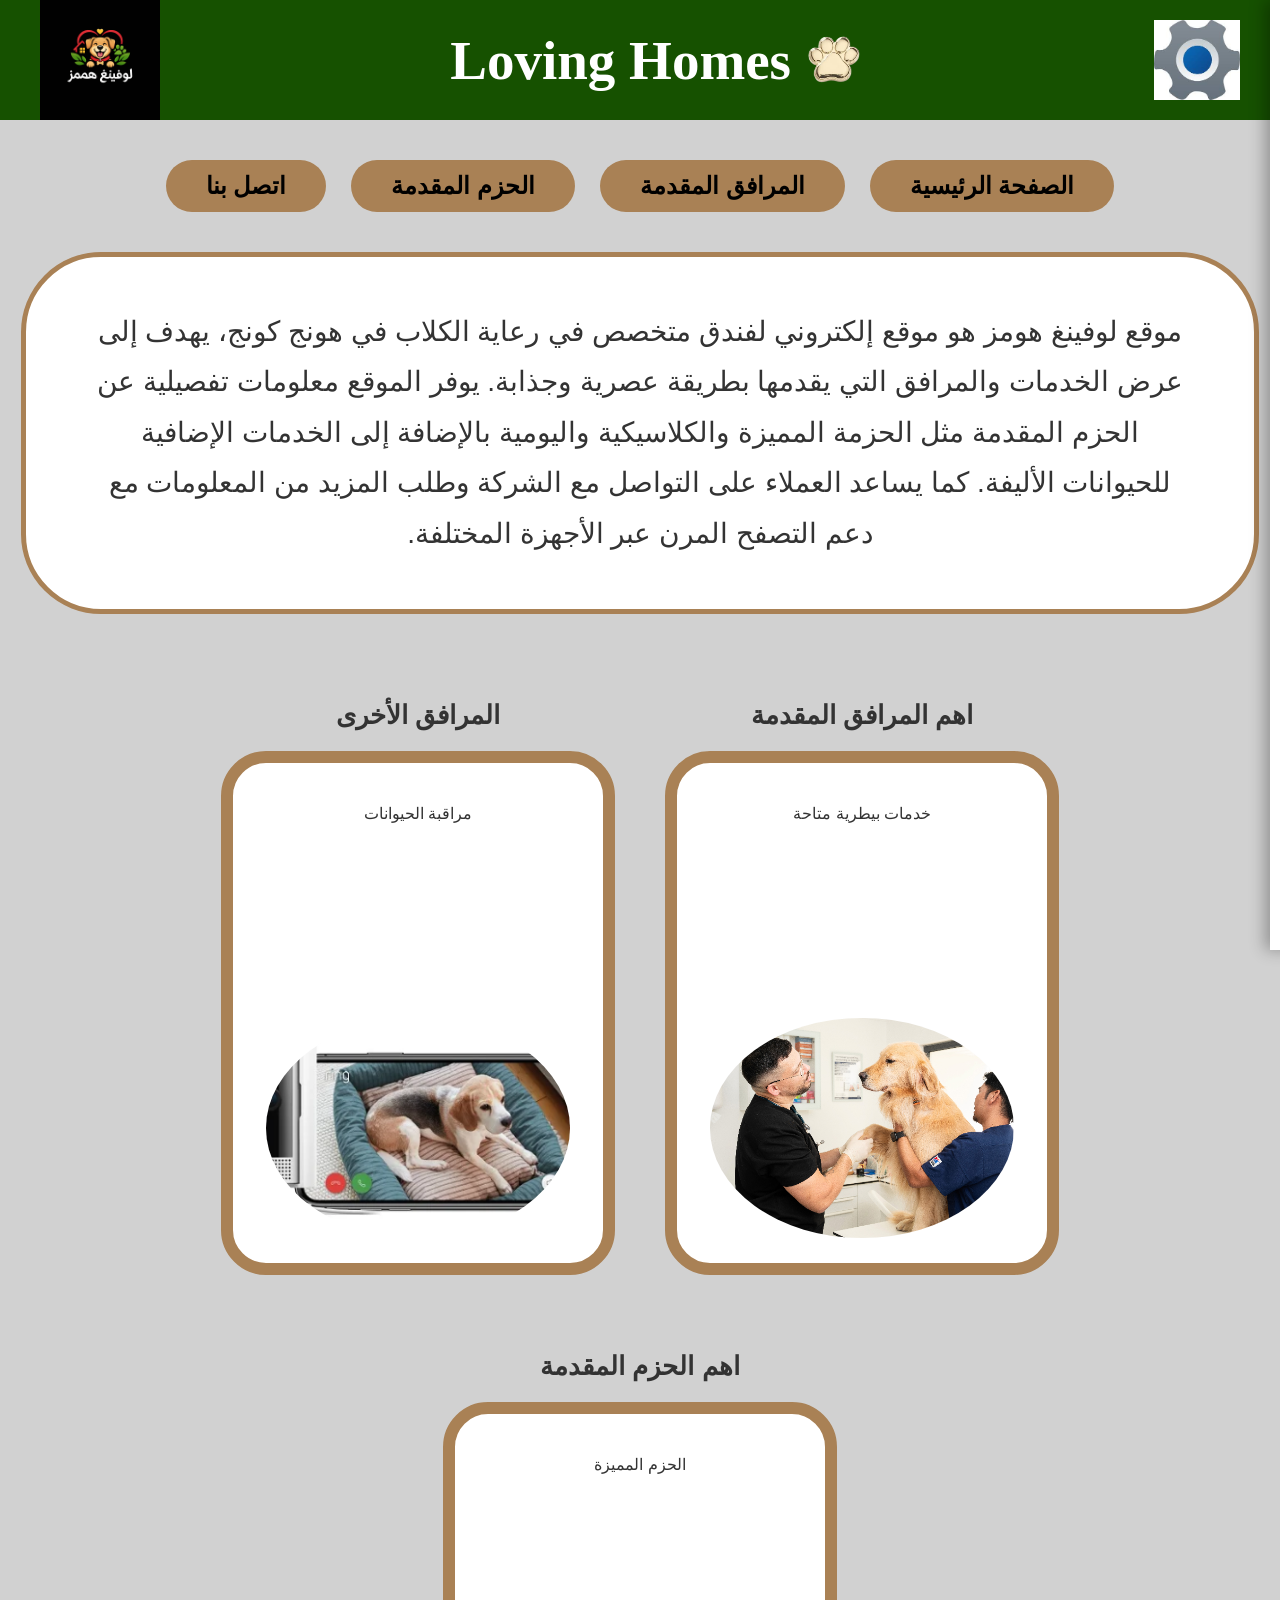
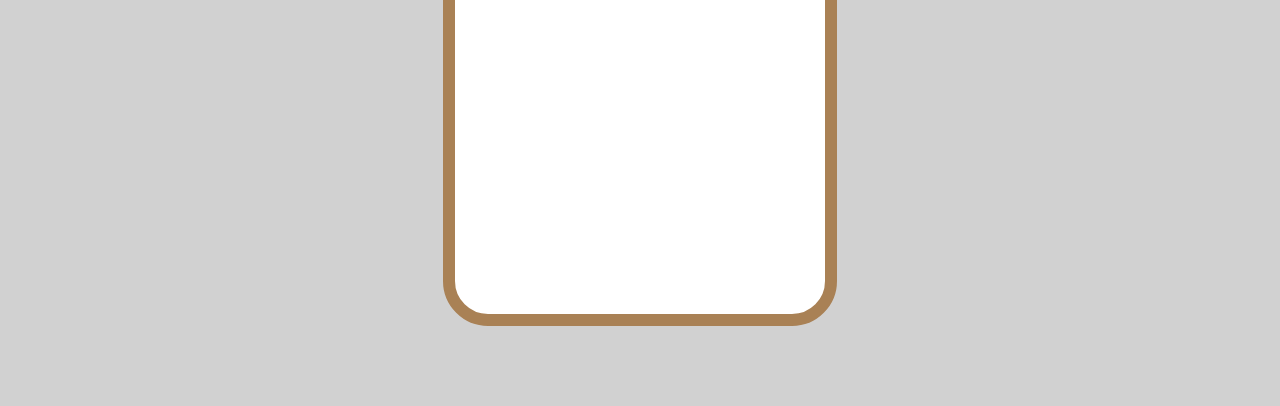
<file: index.html>
<!DOCTYPE html>
<html lang="ar" dir="rtl">
<head>
    <meta charset="UTF-8">
    <meta name="viewport" content="width=device-width, initial-scale=1.0">
    <title>Loving Homes Hotel</title>
    <link rel="stylesheet" href="style.css">
</head>
<body>
    <div id="settings-sidebar" class="sidebar">
        <div class="sidebar-header">
            <h3 data-i18n="settings">الإعدادات</h3>
            <button id="close-sidebar">×</button>
        </div>
        <div class="setting-item">
            <span data-i18n="darkMode">الوضع الداكن</span>
            <label class="switch">
                <input type="checkbox" id="dark-mode-toggle">
                <span class="slider"></span>
            </label>
        </div>
        <div class="setting-item">
            <span data-i18n="fontSize">حجم الخط</span>
            <div class="setting-controls">
                <button class="setting-btn" id="font-decrease">A-</button>
                <button class="setting-btn" id="font-increase">A+</button>
            </div>
        </div>
        <div class="setting-item">
            <span data-i18n="language">اللغة</span>
            <button class="setting-btn" id="lang-toggle">عربي</button>
        </div>
    </div>
    <div id="sidebar-overlay" class="overlay"></div>

    <header class="main-header">
        <img src="images/settings.png" alt="Settings" class="settings-img" id="open-settings">
        <div class="header-center">
            <img src="images/paw.png" alt="Paw" class="paw-img">
            <h1>Loving Homes</h1>
        </div>
        <img src="images/logo.png" alt="logo" class="logo-full-height">
    </header>

    <nav class="navbar">
        <button class="nav-button" data-i18n="home">الصفحة الرئيسية</button>
        <button class="nav-button" data-i18n="facilities">المرافق المقدمة</button>
        <button class="nav-button" data-i18n="packages">الحزم المقدمة</button>
        <button class="nav-button" data-i18n="contact">اتصل بنا</button>
    </nav>

    <section class="intro-section">
        <div class="intro-container">
            <p data-i18n="intro">موقع لوفينغ هومز هو موقع إلكتروني لفندق متخصص في رعاية الكلاب في هونج كونج، يهدف إلى عرض الخدمات والمرافق التي يقدمها بطريقة عصرية وجذابة. يوفر الموقع معلومات تفصيلية عن الحزم المقدمة مثل الحزمة المميزة والكلاسيكية واليومية بالإضافة إلى الخدمات الإضافية للحيوانات الأليفة. كما يساعد العملاء على التواصل مع الشركة وطلب المزيد من المعلومات مع دعم التصفح المرن عبر الأجهزة المختلفة.</p>
        </div>
    </section>

    <div class="cards-layout">
        <div class="card-item">
            <h3 class="card-label" data-i18n="facilitiesTitle">اهم المرافق المقدمة</h3>
            <div class="card-box">
                <p data-i18n="vet">خدمات بيطرية متاحة</p>
                <img src="images/vet.png" alt="Vet">
            </div>
        </div>
        <div class="card-item">
            <h3 class="card-label" data-i18n="otherFacilities">المرافق الأخرى</h3>
            <div class="card-box">
                <p data-i18n="monitoring">مراقبة الحيوانات</p>
                <img src="images/monitoring.png" alt="Monitor">
            </div>
        </div>
        <div class="card-item">
            <h3 class="card-label" data-i18n="packagesTitle">اهم الحزم المقدمة</h3>
            <div class="card-box special-card">
                <p class="large-text" data-i18n="specialPackage">الحزم المميزة</p>
            </div>
        </div>
    </div>

    <script src="script.js"></script>
</body>
</html>
</file>
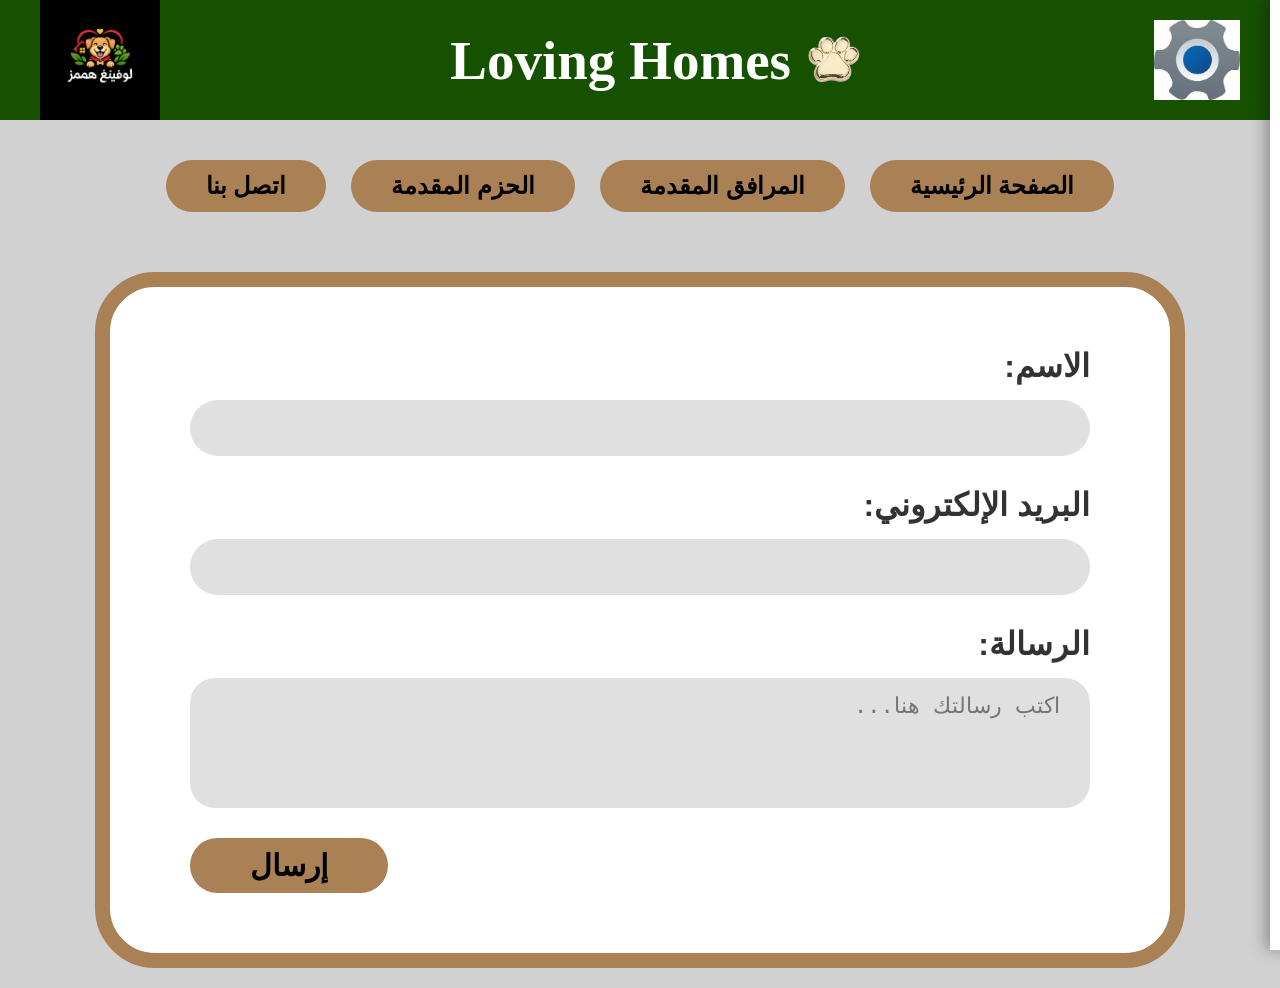
<file: contact.html>
<!DOCTYPE html>
<html lang="ar" dir="rtl">
<head>
    <meta charset="UTF-8">
    <meta name="viewport" content="width=device-width, initial-scale=1.0">
    <title>اتصل بنا - Loving Homes</title>
    <link rel="stylesheet" href="style.css">
</head>
<body>
    <div id="settings-sidebar" class="sidebar">
        <div class="sidebar-header">
            <h3 data-i18n="settings">الإعدادات</h3>
            <button id="close-sidebar">×</button>
        </div>
        <div class="setting-item">
            <span data-i18n="darkMode">الوضع الداكن</span>
            <label class="switch">
                <input type="checkbox" id="dark-mode-toggle">
                <span class="slider"></span>
            </label>
        </div>
        <div class="setting-item">
            <span data-i18n="fontSize">حجم الخط</span>
            <div class="setting-controls">
                <button class="setting-btn" id="font-decrease">A-</button>
                <button class="setting-btn" id="font-increase">A+</button>
            </div>
        </div>
        <div class="setting-item">
            <span data-i18n="language">اللغة</span>
            <button class="setting-btn" id="lang-toggle">عربي</button>
        </div>
    </div>
    <div id="sidebar-overlay" class="overlay"></div>

    <header class="main-header">
        <img src="images/settings.png" alt="Settings" class="settings-img" id="open-settings">
        <div class="header-center">
            <img src="images/paw.png" alt="Paw" class="paw-img">
            <h1>Loving Homes</h1>
        </div>
        <img src="images/logo.png" alt="logo" class="logo-full-height">
    </header>

    <nav class="navbar">
        <button class="nav-button" data-i18n="home">الصفحة الرئيسية</button>
        <button class="nav-button" data-i18n="facilities">المرافق المقدمة</button>
        <button class="nav-button" data-i18n="packages">الحزم المقدمة</button>
        <button class="nav-button" data-i18n="contact">اتصل بنا</button>
    </nav>

    <div class="contact-container">
        <div class="contact-sticker">
            <form id="contact-form">
                <div class="form-group">
                    <label data-i18n="name">الاسم:</label>
                    <input type="text" id="user-name" required>
                </div>
                <div class="form-group">
                    <label data-i18n="email">البريد الإلكتروني:</label>
                    <input type="email" id="user-email" required>
                </div>
                <div class="form-group">
                    <label data-i18n="message">الرسالة:</label>
                    <textarea id="user-message" rows="4" required data-i18n-placeholder="formPlaceholder" placeholder="اكتب رسالتك هنا..."></textarea>
                </div>
                <div class="form-submit">
                    <button type="submit" class="submit-btn" data-i18n="send">ارسال</button>
                </div>
            </form>
        </div>
    </div>

    <script src="script.js"></script>
</body>
</html>
</file>
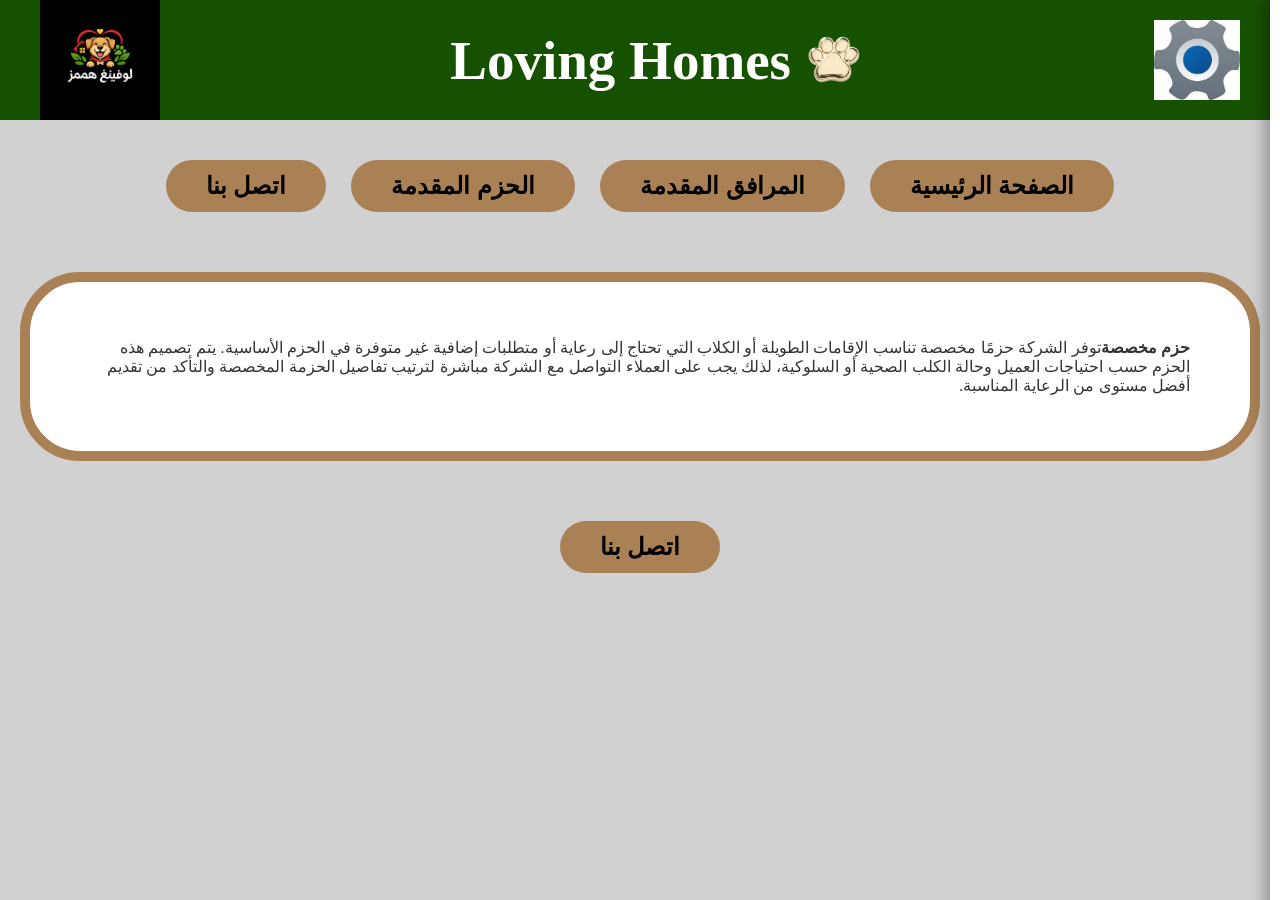
<file: custom-packages.html>
<!DOCTYPE html>
<html lang="ar" dir="rtl">
<head>
    <meta charset="UTF-8">
    <meta name="viewport" content="width=device-width, initial-scale=1.0">
    <title>الحزم المخصصة - Loving Homes</title>
    <link rel="stylesheet" href="style.css">
</head>
<body>
    <div id="settings-sidebar" class="sidebar">
        <div class="sidebar-header">
            <h3 data-i18n="settings">الإعدادات</h3>
            <button id="close-sidebar">×</button>
        </div>
        <div class="setting-item">
            <span data-i18n="darkMode">الوضع الداكن</span>
            <label class="switch">
                <input type="checkbox" id="dark-mode-toggle">
                <span class="slider"></span>
            </label>
        </div>
        <div class="setting-item">
            <span data-i18n="fontSize">حجم الخط</span>
            <div class="setting-controls">
                <button class="setting-btn" id="font-decrease">A-</button>
                <button class="setting-btn" id="font-increase">A+</button>
            </div>
        </div>
        <div class="setting-item">
            <span data-i18n="language">اللغة</span>
            <button class="setting-btn" id="lang-toggle">عربي</button>
        </div>
    </div>
    <div id="sidebar-overlay" class="overlay"></div>

    <header class="main-header">
        <img src="images/settings.png" alt="Settings" class="settings-img" id="open-settings">
        <div class="header-center">
            <img src="images/paw.png" alt="Paw" class="paw-img">
            <h1>Loving Homes</h1>
        </div>
        <img src="images/logo.png" alt="logo" class="logo-full-height">
    </header>

    <nav class="navbar">
        <button class="nav-button" data-i18n="home">الصفحة الرئيسية</button>
        <button class="nav-button" data-i18n="facilities">المرافق المقدمة</button>
        <button class="nav-button" data-i18n="packages">الحزم المقدمة</button>
        <button class="nav-button" data-i18n="contact">اتصل بنا</button>
    </nav>

    <div class="packages-list">
        <div class="package-sticker">
            <p><strong data-i18n="customPackages">حزم مخصصة</strong><span data-i18n="customPackagesDesc">نوفر حزمًا مخصصة تناسب الإقامات الطويلة أو الكلاب التي تحتاج إلى رعاية إضافية. يتم تصميم هذه الحزم حسب احتياجات العميل وحالة الكلب الصحية أو السلوكية. يرجى التواصل معنا لترتيب تفاصيل الحزمة المخصصة.</span></p>
        </div>
    </div>

    <div class="footer-action">
        <button class="other-facilities-btn" id="go-to-contact" data-i18n="contact">اتصل بنا</button>
    </div>

    <script src="script.js"></script>
</body>
</html>
</file>
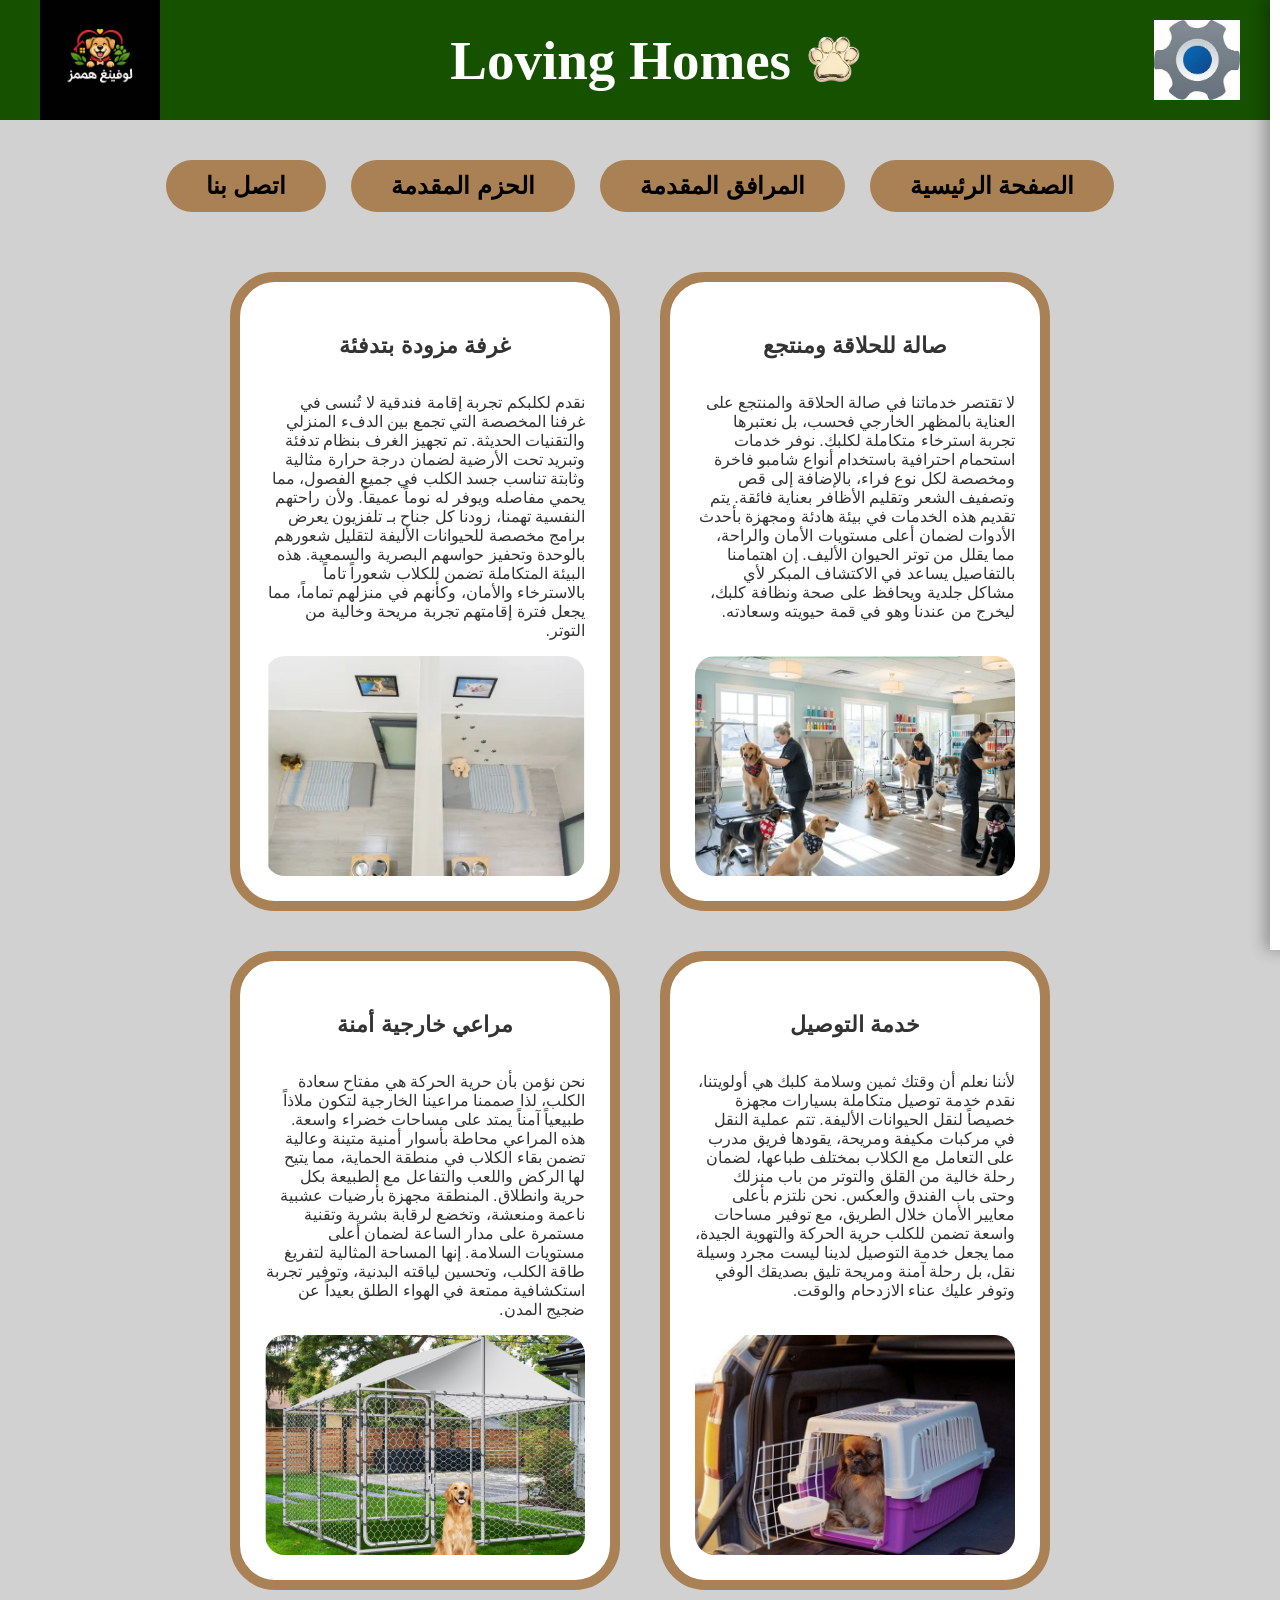
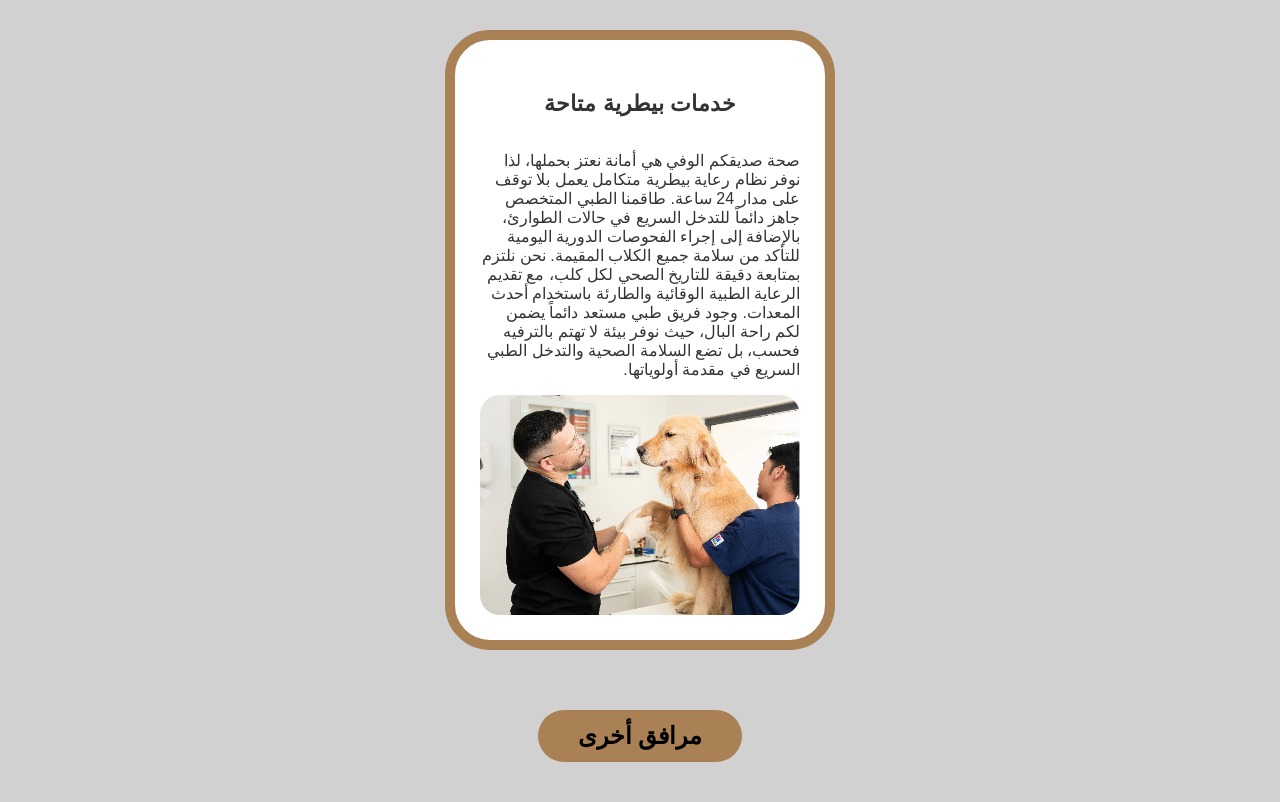
<file: facilities.html>
<!DOCTYPE html>
<html lang="ar" dir="rtl">
<head>
    <meta charset="UTF-8">
    <meta name="viewport" content="width=device-width, initial-scale=1.0">
    <title>المرافق المقدمة - Loving Homes</title>
    <link rel="stylesheet" href="style.css">
</head>
<body>
    <div id="settings-sidebar" class="sidebar">
        <div class="sidebar-header">
            <h3 data-i18n="settings">الإعدادات</h3>
            <button id="close-sidebar">×</button>
        </div>
        <div class="setting-item">
            <span data-i18n="darkMode">الوضع الداكن</span>
            <label class="switch">
                <input type="checkbox" id="dark-mode-toggle">
                <span class="slider"></span>
            </label>
        </div>
        <div class="setting-item">
            <span data-i18n="fontSize">حجم الخط</span>
            <div class="setting-controls">
                <button class="setting-btn" id="font-decrease">A-</button>
                <button class="setting-btn" id="font-increase">A+</button>
            </div>
        </div>
        <div class="setting-item">
            <span data-i18n="language">اللغة</span>
            <button class="setting-btn" id="lang-toggle">عربي</button>
        </div>
    </div>
    <div id="sidebar-overlay" class="overlay"></div>

    <header class="main-header">
        <img src="images/settings.png" alt="Settings" class="settings-img" id="open-settings">
        <div class="header-center">
            <img src="images/paw.png" alt="Paw" class="paw-img">
            <h1>Loving Homes</h1>
        </div>
        <img src="images/logo.png" alt="logo" class="logo-full-height">
    </header>

    <nav class="navbar">
        <button class="nav-button" data-i18n="home">الصفحة الرئيسية</button>
        <button class="nav-button" data-i18n="facilities">المرافق المقدمة</button>
        <button class="nav-button" data-i18n="packages">الحزم المقدمة</button>
        <button class="nav-button" data-i18n="contact">اتصل بنا</button>
    </nav>

    <div class="facilities-grid">
        <div class="sticker-card">
            <p class="sticker-text" data-i18n="grooming">صالة للحلاقة ومنتجع</p>
            <p data-i18n="groomingDesc">توفر صالة الحلاقة والمنتجع خدمات العناية الشاملة بالكلاب...</p>
            <img src="images/grooming.png" alt="Grooming">
        </div>
        <div class="sticker-card">
            <p class="sticker-text" data-i18n="heating">غرفة مزودة بتدفئة</p>
            <p data-i18n="heatingDesc">غرف مخصصة مزودة بتدفئة وتبريد تحت الأرضية...</p>
            <img src="images/heating.png" alt="Heating">
        </div>
        <div class="sticker-card">
            <p class="sticker-text" data-i18n="delivery">خدمة التوصيل</p>
            <p data-i18n="deliveryDesc">خدمة التوصيل من وإلى المكان لتسهيل نقل الكلاب...</p>
            <img src="images/delivery.jpg" alt="Delivery">
        </div>
        <div class="sticker-card">
            <p class="sticker-text" data-i18n="safePastures">مراعي خارجية أمنة</p>
            <p data-i18n="safePasturesDesc">مراعي خارجية آمنة ومساحة مفتوحة للكلاب للركض...</p>
            <img src="images/safe-pastures.png" alt="Safe Pastures">
        </div>
        <div class="sticker-card">
            <p class="sticker-text" data-i18n="vet">خدمات بيطرية متاحة</p>
            <p data-i18n="vetDesc">خدمات بيطرية على مدار 24 ساعة لمتابعة صحة الكلاب...</p>
            <img src="images/vet.png" alt="Vet">
        </div>
    </div>

    <div class="footer-action">
        <button class="other-facilities-btn" id="go-to-other" data-i18n="moreFacilities">مرافق أخرى</button>
    </div>

    <script src="script.js"></script>
</body>
</html>
</file>
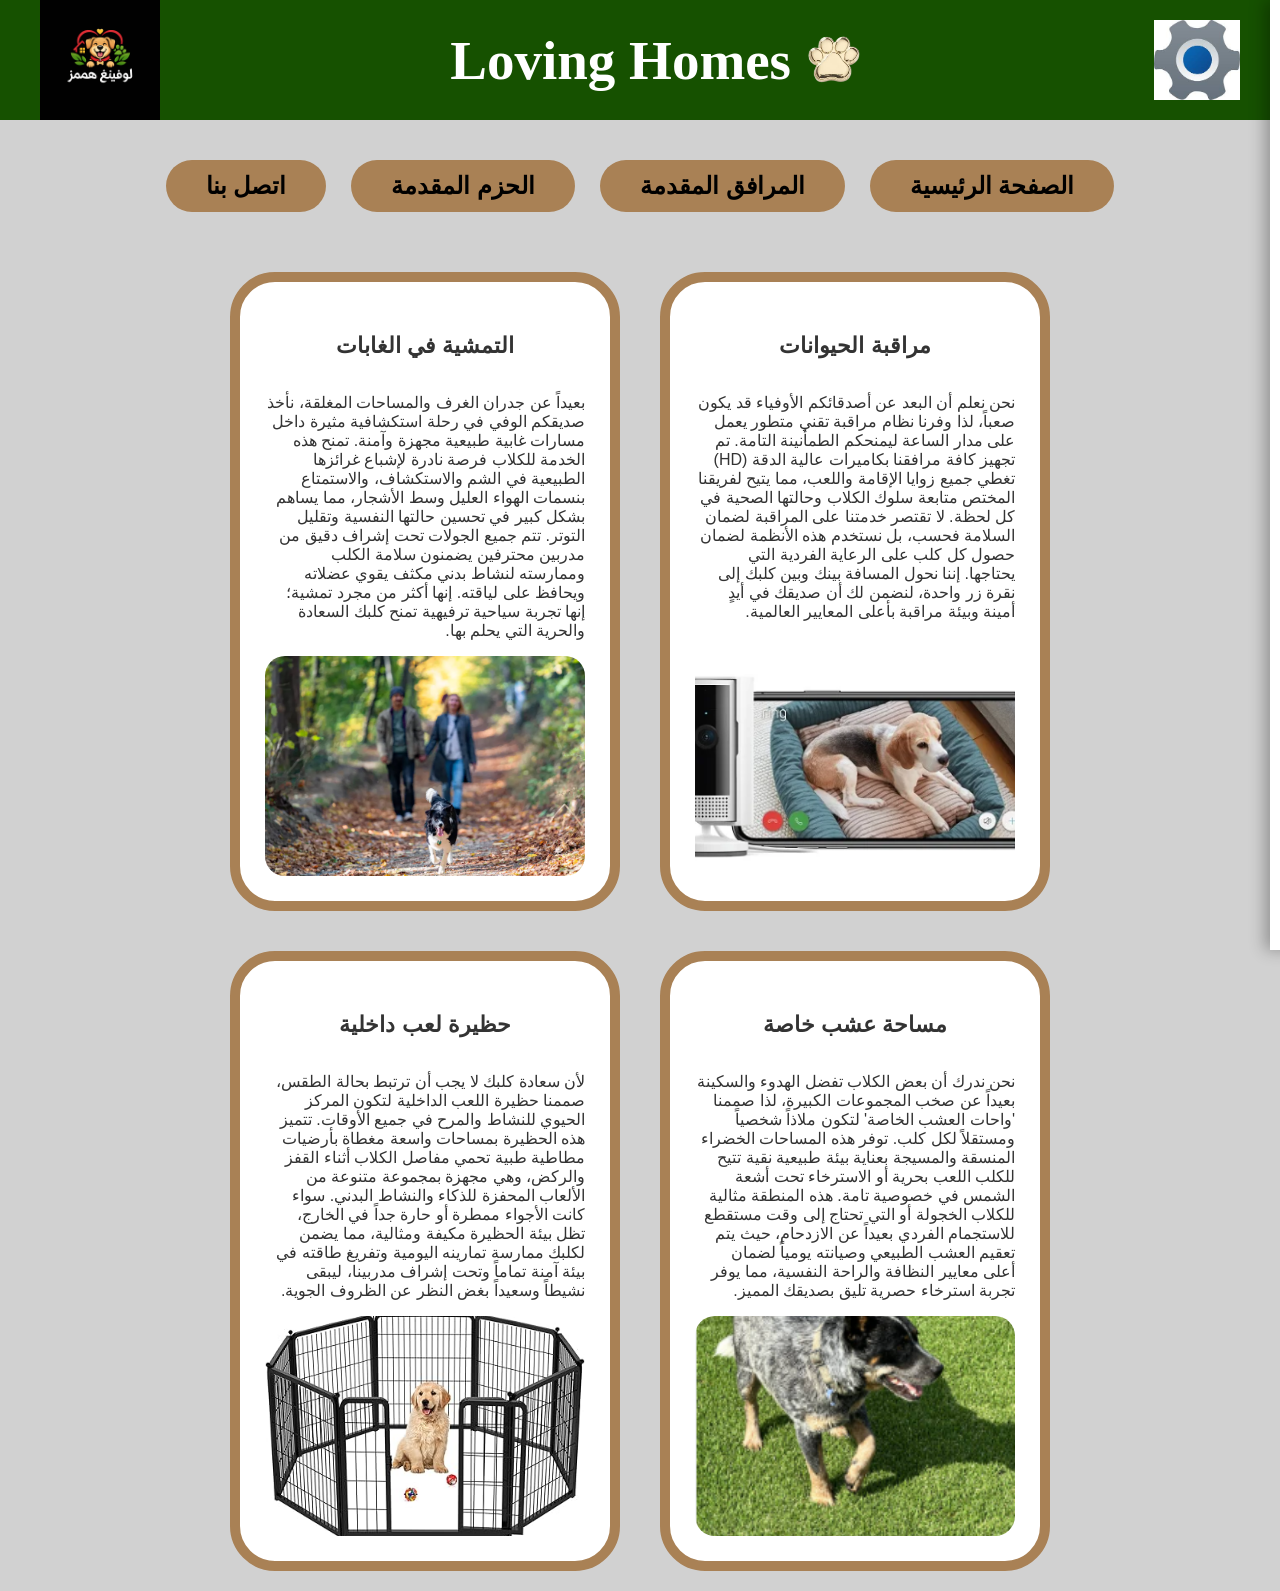
<file: other-facilities.html>
<!DOCTYPE html>
<html lang="ar" dir="rtl">
<head>
    <meta charset="UTF-8">
    <meta name="viewport" content="width=device-width, initial-scale=1.0">
    <title>المرافق الأخرى - Loving Homes</title>
    <link rel="stylesheet" href="style.css">
</head>
<body>
    <div id="settings-sidebar" class="sidebar">
        <div class="sidebar-header">
            <h3 data-i18n="settings">الإعدادات</h3>
            <button id="close-sidebar">×</button>
        </div>
        <div class="setting-item">
            <span data-i18n="darkMode">الوضع الداكن</span>
            <label class="switch">
                <input type="checkbox" id="dark-mode-toggle">
                <span class="slider"></span>
            </label>
        </div>
        <div class="setting-item">
            <span data-i18n="fontSize">حجم الخط</span>
            <div class="setting-controls">
                <button class="setting-btn" id="font-decrease">A-</button>
                <button class="setting-btn" id="font-increase">A+</button>
            </div>
        </div>
        <div class="setting-item">
            <span data-i18n="language">اللغة</span>
            <button class="setting-btn" id="lang-toggle">عربي</button>
        </div>
    </div>
    <div id="sidebar-overlay" class="overlay"></div>

    <header class="main-header">
        <img src="images/settings.png" alt="Settings" class="settings-img" id="open-settings">
        <div class="header-center">
            <img src="images/paw.png" alt="Paw" class="paw-img">
            <h1>Loving Homes</h1>
        </div>
        <img src="images/logo.png" alt="logo" class="logo-full-height">
    </header>

    <nav class="navbar">
        <button class="nav-button" data-i18n="home">الصفحة الرئيسية</button>
        <button class="nav-button" data-i18n="facilities">المرافق المقدمة</button>
        <button class="nav-button" data-i18n="packages">الحزم المقدمة</button>
        <button class="nav-button" data-i18n="contact">اتصل بنا</button>
    </nav>
    <div class="other-facilities-grid">
        <div class="sticker-card">
            <p class="sticker-text" data-i18n="monitoring">مراقبة الحيوانات</p>
            <p data-i18n="monitoringDesc">نوفر نظام مراقبة متقدم على مدار الساعة يتيح لأصحاب الكلاب متابعة حيواناتهم الأليفة عن بعد.</p>
            <img src="images/monitoring.png" alt="Monitoring">
        </div>
        <div class="sticker-card">
            <p class="sticker-text" data-i18n="walking">المشي اليومي</p>
            <p data-i18n="walkingDesc">نقدم خدمة المشي اليومي للكلاب مع مدربين محترفين في مناطق آمنة ومخصصة.</p>
            <img src="images/walking.png" alt="Walking">
        </div>
        <div class="sticker-card">
            <p class="sticker-text" data-i18n="grassArea">منطقة العشب</p>
            <p data-i18n="grassAreaDesc">مساحة عشب طبيعية وآمنة للكلاب للعب والركض بحرية مع الاستمتاع بالهواء الطلق.</p>
            <img src="images/grass-area.png" alt="Grass Area">
        </div>
        <div class="sticker-card">
            <p class="sticker-text" data-i18n="indoorPlay">منطقة لعب داخلية</p>
            <p data-i18n="indoorPlayDesc">منطقة لعب داخلية آمنة ومجهزة بألعاب متنوعة للكلاب للمرح بغض النظر عن الطقس.</p>
            <img src="images/indoor-play.png" alt="Indoor Play">
        </div>
    </div>

    <script src="script.js"></script>
</body>
</html>
</file>
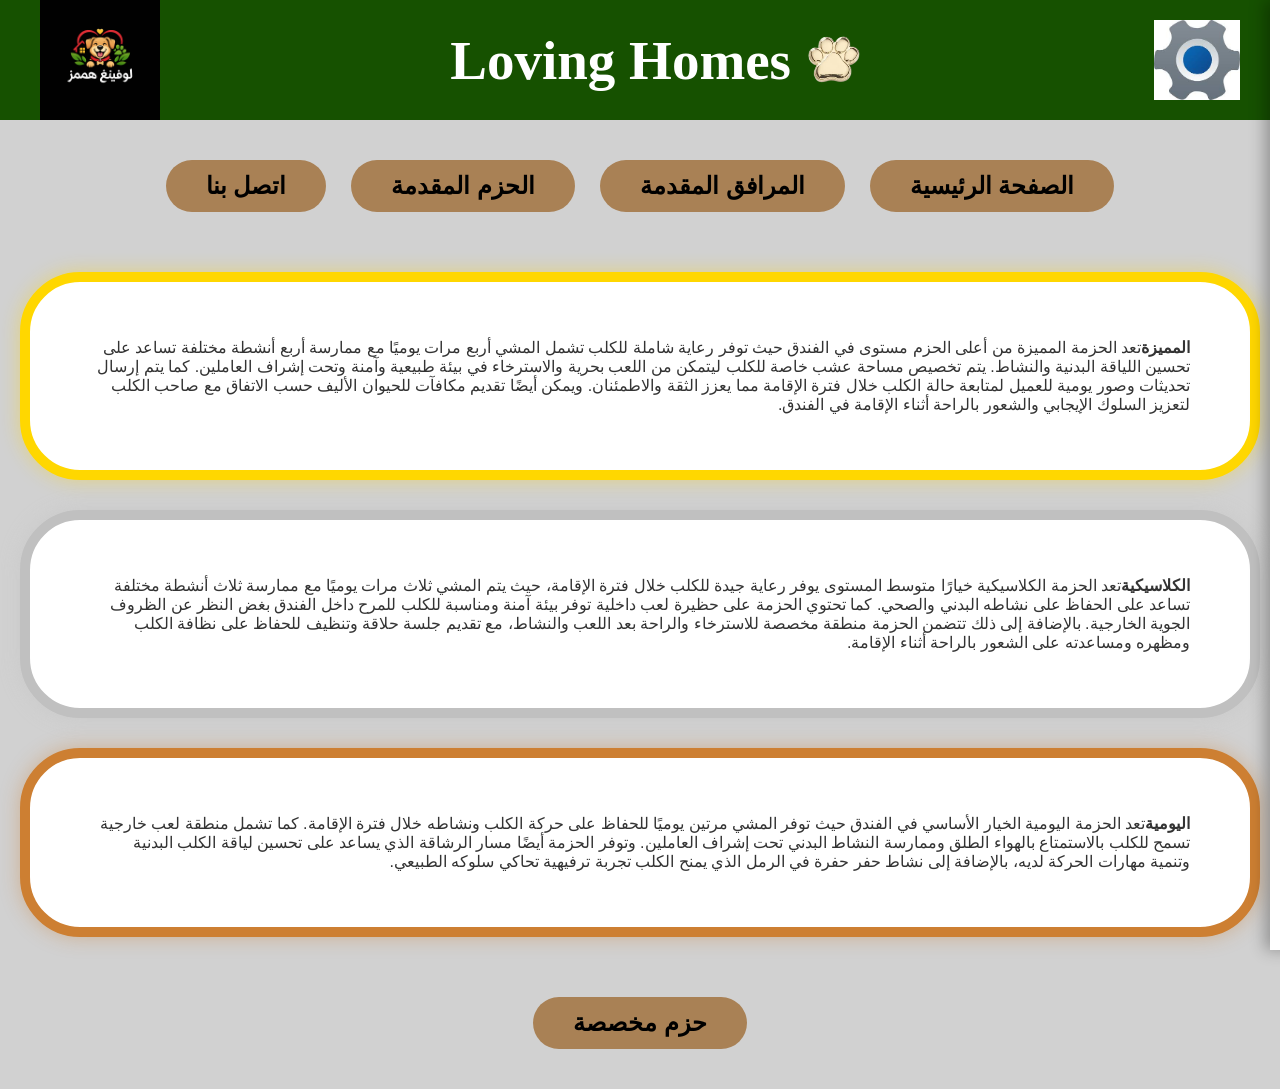
<file: packages.html>
<!DOCTYPE html>
<html lang="ar" dir="rtl">
<head>
    <meta charset="UTF-8">
    <meta name="viewport" content="width=device-width, initial-scale=1.0">
    <title>الحزم المقدمة - Loving Homes</title>
    <link rel="stylesheet" href="style.css">
</head>
<body>
    <div id="settings-sidebar" class="sidebar">
        <div class="sidebar-header">
            <h3 data-i18n="settings">الإعدادات</h3>
            <button id="close-sidebar">×</button>
        </div>
        <div class="setting-item">
            <span data-i18n="darkMode">الوضع الداكن</span>
            <label class="switch">
                <input type="checkbox" id="dark-mode-toggle">
                <span class="slider"></span>
            </label>
        </div>
        <div class="setting-item">
            <span data-i18n="fontSize">حجم الخط</span>
            <div class="setting-controls">
                <button class="setting-btn" id="font-decrease">A-</button>
                <button class="setting-btn" id="font-increase">A+</button>
            </div>
        </div>
        <div class="setting-item">
            <span data-i18n="language">اللغة</span>
            <button class="setting-btn" id="lang-toggle">عربي</button>
        </div>
    </div>
    <div id="sidebar-overlay" class="overlay"></div>

    <header class="main-header">
        <img src="images/settings.png" alt="Settings" class="settings-img" id="open-settings">
        <div class="header-center">
            <img src="images/paw.png" alt="Paw" class="paw-img">
            <h1>Loving Homes</h1>
        </div>
        <img src="images/logo.png" alt="logo" class="logo-full-height">
    </header>

    <nav class="navbar">
        <button class="nav-button" data-i18n="home">الصفحة الرئيسية</button>
        <button class="nav-button" data-i18n="facilities">المرافق المقدمة</button>
        <button class="nav-button" data-i18n="packages">الحزم المقدمة</button>
        <button class="nav-button" data-i18n="contact">اتصل بنا</button>
    </nav>

    <div class="packages-list">
        <div class="package-sticker gold">
            <p><strong data-i18n="premium">المميزة</strong><span data-i18n="premiumDesc">تعد الحزمة المميزة من أعلى الحزم مستوى في الفhotel حيث توفر رعاية شاملة للكلب تشمل المشي أربع مرات يوميًا مع ممارسة أربع أنشطة مختلفة...</span></p>
        </div>
        <div class="package-sticker silver">
            <p><strong data-i18n="classic">الكلاسيكية</strong><span data-i18n="classicDesc">تعد الحزمة الكلاسيكية خيارًا متوسط المستوى يوفر رعاية جيدة للكلب خلال فترة الإقامة...</span></p>
        </div>
        <div class="package-sticker bronze">
            <p><strong data-i18n="daily">اليومية</strong><span data-i18n="dailyDesc">تعد الحزمة اليومية الخيار الأساسي في الفhotel حيث توفر المشي مرتين يوميًا...</span></p>
        </div>
    </div>

    <div class="footer-action">
        <button class="other-facilities-btn" id="go-to-custom" data-i18n="customPackages">حزم مخصصة</button>
    </div>

    <script src="script.js"></script>
</body>
</html>
</file>
<file: style.css>
/* Loving Homes - Main Styles */
:root {
    --gold: #FFD700;
    --silver: #C0C0C0;
    --bronze: #CD7F32;
    --primary: #165100;
    --accent: #A98155;
    --bg: #d1d1d1;
    --card-bg: white;
    --text: #333;
}

body.dark-mode {
    --bg: #1a1a1a;
    --card-bg: #2d2d2d;
    --accent: #7a5d3e;
    --text: #fff;
}
body {
    margin: 0;
    font-family: 'Segoe UI', Tahoma, sans-serif;
    background-color: var(--bg);
    color: var(--text);
    transition: background-color 0.3s, color 0.3s;
}
.main-header {
    background-color: var(--primary);
    height: 120px;
    display: flex;
    justify-content: space-between;
    align-items: center;
    padding: 0 40px;
}

.logo-full-height { height: 120px; }
.settings-img { height: 80px; cursor: pointer; }
.header-center { display: flex; align-items: center; gap: 15px; color: white; }
.header-center h1 { font-size: 55px; margin: 0; font-family: 'Times New Roman', serif; }
.paw-img { height: 65px; }
.navbar { display: flex; justify-content: center; gap: 25px; margin: 40px 0; flex-wrap: wrap; }
.nav-button {
    background-color: var(--accent);
    color: black;
    border: none;
    padding: 12px 40px;
    border-radius: 40px;
    font-size: 24px;
    font-weight: bold;
    cursor: pointer;
    transition: all 0.3s ease;
}
.nav-button:hover { transform: translateY(-5px); box-shadow: 0 8px 15px rgba(0,0,0,0.2); }
.intro-section { display: flex; flex-direction: column; align-items: center; margin-bottom: 60px; }
.intro-container {
    background-color: var(--card-bg);
    border: 5px solid var(--accent);
    border-radius: 80px;
    width: 85%;
    padding: 50px 70px;
    transition: all 0.4s ease;
}
.intro-container p { font-size: 28px; line-height: 1.8; text-align: center; margin: 0; }
.intro-container:hover { transform: scale(1.05); box-shadow: 0 15px 35px rgba(0,0,0,0.2); }
.cards-layout { display: flex; justify-content: center; gap: 50px; padding-bottom: 80px; flex-wrap: wrap; }
.card-box {
    background-color: var(--card-bg);
    border: 12px solid var(--accent);
    border-radius: 45px;
    width: 320px;
    height: 450px;
    padding: 25px;
    display: flex;
    flex-direction: column;
    align-items: center;
    transition: all 0.4s ease;
}
.card-box:hover { transform: scale(1.05); box-shadow: 0 15px 35px rgba(0,0,0,0.2); cursor: pointer; }
.card-box img { width: 95%; height: 220px; border-radius: 50%; margin-top: auto; object-fit: cover; }
.card-label { font-size: 26px; margin-bottom: 20px; text-align: center; }
.package-sticker.gold { border-color: var(--gold); box-shadow: 0 0 20px rgba(255, 215, 0, 0.4); }
.package-sticker.silver { border-color: var(--silver); box-shadow: 0 0 20px rgba(192, 192, 192, 0.4); }
.package-sticker.bronze { border-color: var(--bronze); box-shadow: 0 0 20px rgba(205, 127, 50, 0.4); }

.facilities-grid, .other-facilities-grid {
    display: flex;
    flex-wrap: wrap;
    justify-content: center;
    gap: 40px;
    padding: 20px 50px;
    max-width: 1300px;
    margin: 0 auto;
}

.sticker-card {
    background-color: var(--card-bg);
    border: 10px solid var(--accent);
    border-radius: 45px;
    width: 320px;
    padding: 25px;
    display: flex;
    flex-direction: column;
    align-items: center;
    transition: all 0.4s ease;
}
.sticker-card:hover { transform: scale(1.05); box-shadow: 0 15px 35px rgba(0,0,0,0.2); cursor: pointer; }
.sticker-card img { width: 100%; height: 220px; border-radius: 20px; object-fit: cover; margin-top: auto; }
.sticker-text { font-size: 22px; font-weight: bold; line-height: 1.5; text-align: center; margin-bottom: 15px; }

.packages-list { display: flex; flex-direction: column; align-items: center; gap: 30px; padding: 20px 50px; max-width: 1100px; margin: 0 auto; }
.package-sticker {
    background-color: var(--card-bg);
    border: 10px solid var(--accent);
    border-radius: 60px;
    width: 100%;
    padding: 40px 60px;
    transition: all 0.4s ease;
}
.package-sticker:hover { transform: scale(1.02); box-shadow: 0 15px 35px rgba(0,0,0,0.2); }
.package-text { font-size: 20px; line-height: 1.8; text-align: justify; margin: 0; }
.package-text strong { font-size: 24px; display: block; margin-bottom: 10px; }
.contact-container { display: flex; justify-content: center; padding: 20px 0; }
.contact-sticker {
    background-color: var(--card-bg);
    border: 15px solid var(--accent);
    border-radius: 60px;
    width: 80%;
    max-width: 900px;
    padding: 60px 80px;
}
.form-group { margin-bottom: 30px; display: flex; flex-direction: column; gap: 15px; }
.form-group label { font-size: 32px; font-weight: bold; }
.form-group input, .form-group textarea {
    background-color: #e0e0e0;
    border: none;
    border-radius: 40px;
    padding: 15px 30px;
    font-size: 22px;
    outline: none;
    transition: all 0.3s ease;
}
.form-group input:focus, .form-group textarea:focus { box-shadow: 0 0 10px var(--accent); }
.form-group textarea { border-radius: 25px; resize: none; }
.form-submit { display: flex; justify-content: flex-end; margin-top: 20px; }
.submit-btn {
    background-color: var(--accent);
    color: black;
    border: none;
    padding: 10px 60px;
    border-radius: 40px;
    font-size: 30px;
    font-weight: bold;
    cursor: pointer;
    transition: all 0.3s ease;
}
.submit-btn:hover { transform: translateY(-5px); box-shadow: 0 8px 15px rgba(0,0,0,0.2); }
.footer-action { display: flex; justify-content: center; margin: 40px 0; }
.other-facilities-btn {
    background-color: var(--accent);
    color: black;
    border: none;
    padding: 12px 40px;
    border-radius: 40px;
    font-size: 24px;
    font-weight: bold;
    cursor: pointer;
    transition: all 0.3s ease;
}
.other-facilities-btn:hover { transform: translateY(-5px); box-shadow: 0 8px 15px rgba(0,0,0,0.2); }

.sidebar {
    position: fixed;
    top: 0;
    right: -320px;
    width: 280px;
    height: 100%;
    background-color: var(--card-bg);
    box-shadow: -5px 0 15px rgba(0,0,0,0.3);
    transition: right 0.4s ease;
    z-index: 1000;
    padding: 25px;
}
.sidebar.active { right: 0; }
.sidebar-header { display: flex; justify-content: space-between; align-items: center; border-bottom: 2px solid var(--accent); padding-bottom: 15px; margin-bottom: 20px; }
.sidebar-header h3 { margin: 0; color: var(--primary); font-size: 28px; }
#close-sidebar { background: none; border: none; font-size: 35px; cursor: pointer; }
.overlay {
    position: fixed;
    top: 0;
    left: 0;
    width: 100%;
    height: 100%;
    background: rgba(0,0,0,0.5);
    display: none;
    z-index: 999;
}
.overlay.active { display: block; }
.setting-item { display: flex; justify-content: space-between; align-items: center; font-size: 22px; font-weight: bold; margin-bottom: 20px; }
.setting-controls { display: flex; gap: 10px; }
.setting-btn {
    background-color: var(--accent);
    border: none;
    padding: 8px 15px;
    border-radius: 20px;
    font-size: 20px;
    font-weight: bold;
    cursor: pointer;
    transition: all 0.3s ease;
}
.setting-btn:hover { transform: scale(1.1); }
.switch { position: relative; display: inline-block; width: 60px; height: 30px; }
.switch input { opacity: 0; width: 0; height: 0; }
.slider {
    position: absolute;
    cursor: pointer;
    top: 0; left: 0; right: 0; bottom: 0;
    background-color: #ccc;
    transition: .4s;
    border-radius: 34px;
}
.slider:before {
    position: absolute;
    content: "";
    height: 22px;
    width: 22px;
    left: 4px;
    bottom: 4px;
    background-color: white;
    transition: .4s;
    border-radius: 50%;
}
input:checked + .slider { background-color: var(--primary); }
input:checked + .slider:before { transform: translateX(30px); }
body.dark-mode .intro-container p,
body.dark-mode .sticker-text,
body.dark-mode .package-text,
body.dark-mode .form-group label,
body.dark-mode .sidebar-header h3 { color: var(--text); }
body.dark-mode .form-group input, 
body.dark-mode .form-group textarea { background-color: #444; color: white; }
@media (max-width: 1024px) {
    .main-header { height: 100px; padding: 0 20px; }
    .logo-full-height { height: 100px; }
    .settings-img { height: 60px; }
    .header-center h1 { font-size: 40px; }
    .paw-img { height: 50px; }
    .navbar { gap: 15px; margin: 25px 0; }
    .nav-button { padding: 10px 25px; font-size: 18px; }
    .intro-container { width: 90%; padding: 30px 40px; border-radius: 50px; }
    .intro-container p { font-size: 22px; }
    .cards-layout { gap: 30px; }
    .card-box { width: 280px; height: 400px; }
    .facilities-grid, .other-facilities-grid { padding: 20px; gap: 30px; }
    .sticker-card { width: 280px; }
    .packages-list { padding: 20px; }
    .package-sticker { padding: 30px 40px; }
    .contact-sticker { width: 90%; padding: 40px 50px; }
}
@media (max-width: 768px) {
    .main-header { height: 80px; padding: 0 15px; }
    .logo-full-height { height: 70px; }
    .settings-img { height: 45px; }
    .header-center h1 { font-size: 28px; }
    .paw-img { height: 35px; }
    .navbar { gap: 10px; margin: 20px 0; }
    .nav-button { padding: 8px 18px; font-size: 14px; border-radius: 30px; }
    .intro-container { width: 92%; padding: 25px 30px; border-width: 4px; }
    .intro-container p { font-size: 18px; }
    .cards-layout { flex-direction: column; align-items: center; gap: 25px; }
    .card-box { width: 85%; max-width: 320px; height: auto; min-height: 350px; border-width: 8px; }
    .card-box img { height: 150px; }
    .facilities-grid, .other-facilities-grid { padding: 15px; gap: 25px; }
    .sticker-card { width: 85%; max-width: 320px; height: auto; min-height: 380px; border-width: 8px; }
    .sticker-card img { height: 150px; }
    .packages-list { padding: 15px; gap: 20px; }
    .package-sticker { padding: 25px 30px; border-width: 8px; }
    .package-text { font-size: 16px; }
    .contact-sticker { width: 92%; padding: 30px 25px; border-width: 10px; }
    .form-group label { font-size: 22px; }
    .form-group input, .form-group textarea { font-size: 16px; padding: 10px 18px; }
    .submit-btn { font-size: 20px; padding: 10px 35px; }
    .footer-action { margin: 30px 0; }
    .other-facilities-btn { padding: 10px 30px; font-size: 18px; }
    .sidebar { width: 250px; right: -280px; }
    .setting-item { font-size: 18px; }
}
@media (max-width: 480px) {
    .main-header { height: 70px; padding: 0 10px; }
    .logo-full-height { height: 55px; }
    .settings-img { height: 35px; }
    .header-center h1 { font-size: 20px; }
    .paw-img { height: 28px; }
    .navbar { gap: 8px; margin: 15px 0; }
    .nav-button { padding: 6px 12px; font-size: 12px; border-radius: 25px; }
    .intro-container { width: 94%; padding: 20px; border-width: 3px; border-radius: 30px; }
    .intro-container p { font-size: 15px; }
    .cards-layout { gap: 20px; padding-bottom: 30px; }
    .card-box { width: 90%; max-width: 280px; min-height: 300px; border-width: 6px; padding: 15px; }
    .card-box img { height: 120px; }
    .card-label { font-size: 18px; }
    .facilities-grid, .other-facilities-grid { padding: 10px; gap: 20px; }
    .sticker-card { width: 90%; max-width: 280px; min-height: 320px; border-width: 6px; padding: 15px; }
    .sticker-text { font-size: 14px; }
    .sticker-card img { height: 120px; }
    .packages-list { padding: 10px; gap: 15px; }
    .package-sticker { padding: 20px; border-width: 6px; }
    .package-text { font-size: 14px; }
    .contact-sticker { width: 94%; padding: 20px 15px; border-width: 8px; }
    .form-group label { font-size: 18px; }
    .form-group input, .form-group textarea { font-size: 14px; padding: 8px 15px; }
    .submit-btn { font-size: 18px; padding: 8px 30px; }
    .footer-action { margin: 25px 0; }
    .other-facilities-btn { padding: 8px 25px; font-size: 16px; }
    .sidebar { width: 220px; right: -250px; padding: 20px; }
    .sidebar-header h3 { font-size: 22px; }
    #close-sidebar { font-size: 28px; }
    .setting-item { font-size: 16px; }
}
</file>
